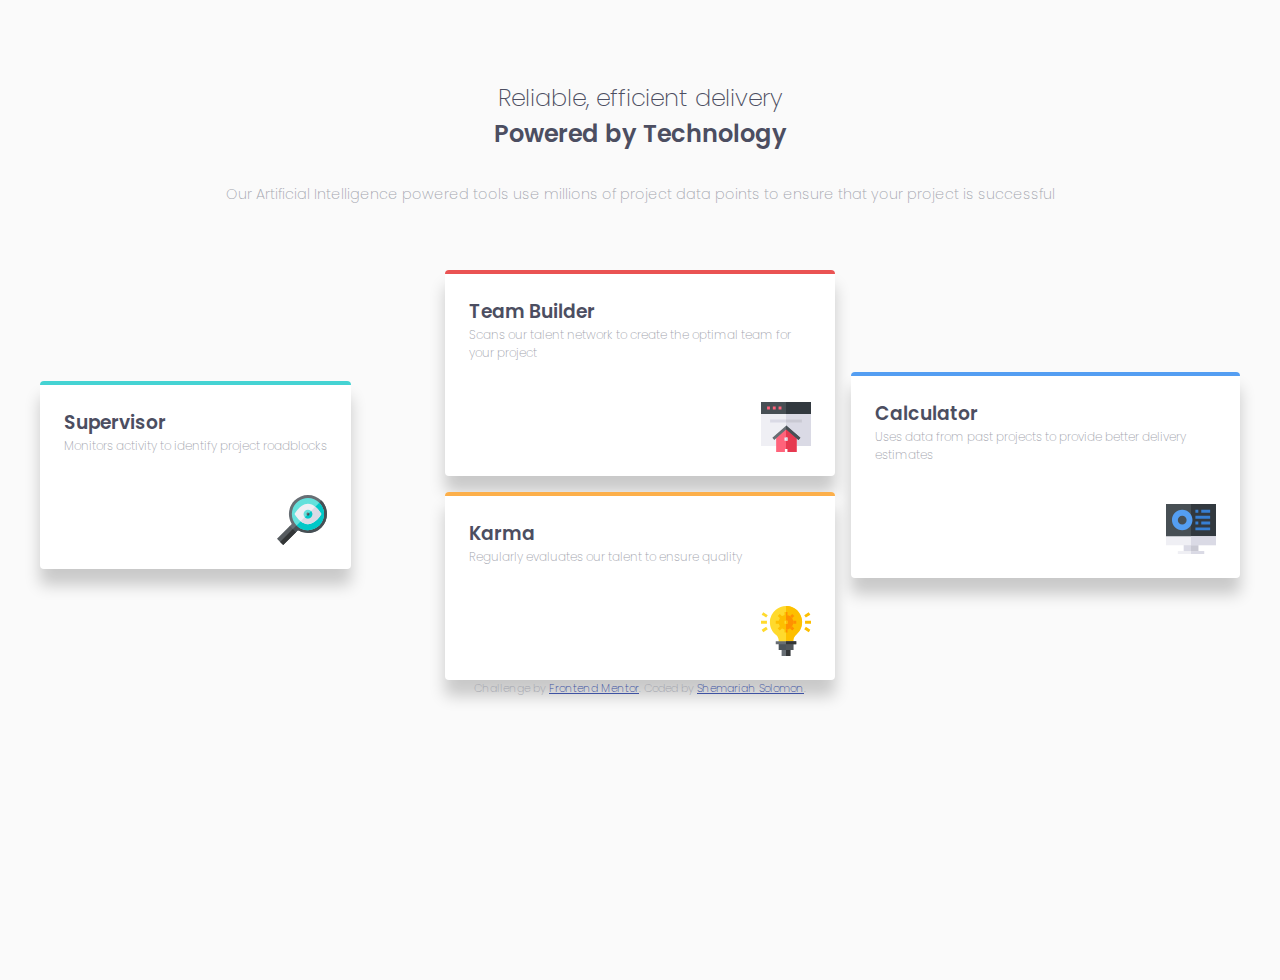
<file: index.html>
<!DOCTYPE html>
<html lang="en">
  <head>
    <meta charset="UTF-8" />
    <meta http-equiv="X-UA-Compatible" content="IE=edge" />
    <meta name="viewport" content="width=device-width, initial-scale=1.0" />
    <link rel="stylesheet" href="./css/reset.css" />
    <link rel="stylesheet" href="./css/main.css" />
    <script src="./js/main.js" defer></script>
    <link
      rel="icon"
      type="image/png"
      sizes="32x32"
      href="./images/favicon-32x32.png"
    />

    <link rel="preconnect" href="https://fonts.googleapis.com" />
    <link rel="preconnect" href="https://fonts.gstatic.com" crossorigin />
    <link
      href="https://fonts.googleapis.com/css2?family=Poppins:wght@200;400;600&display=swap"
      rel="stylesheet"
    />

    <title>Frontend Mentor | Four card feature section</title>
  </head>
  <body>
    <header class="header">
      <h1>Reliable, efficient delivery</h1>
      <h2>Powered by Technology</h2>
      <p class="head">
        Our Artificial Intelligence powered tools use millions of project data
        points to ensure that your project is successful
      </p>
    </header>

    <main>
      <section class="flex">
        <div class="vertically-centered">
          <article class="card Supervisor">
            <section class="content">
              <h3>Supervisor</h3>
              <p>Monitors activity to identify project roadblocks</p>
              <img
                src="./images/icon-supervisor.svg"
                alt=""
                width="100px"
                height="100px"
              />
            </section>
          </article>
        </div>

        <div class="middle-cards">
          <article class="card Team-Builder">
            <section class="content">
              <h3>Team Builder</h3>
              <p>
                Scans our talent network to create the optimal team for your
                project
              </p>
              <img src="./images/icon-team-builder.svg" alt="" />
            </section>
          </article>

          <article class="card Karma">
            <section class="content">
              <h3>Karma</h3>
              <p>Regularly evaluates our talent to ensure quality</p>
              <img src="./images/icon-karma.svg" alt="" />
            </section>
          </article>
        </div>

        <div class="vertically-centered">
          <article class="card Calculator">
            <section class="content">
              <h3>Calculator</h3>
              <p>
                Uses data from past projects to provide better delivery
                estimates
              </p>
              <img src="./images/icon-calculator.svg" alt="" />
            </section>
          </article>
        </div>
      </section>
    </main>

    <footer>
      <p class="attribution">
        Challenge by
        <a href="https://www.frontendmentor.io?ref=challenge" target="_blank"
          >Frontend Mentor</a
        >. Coded by <a href="#">Shemariah Solomon</a>.
      </p>
    </footer>
  </body>
</html>
</file>
<file: css/main.css>
/* Decent Defaults */

body {
  background-color: hsl(0, 0%, 98%);
  font-family: "Poppins", sans-serif;
  padding: 0 2.5rem;
}

img,
video {
  width: 50px;
  height: auto;
  margin-left: auto;
  margin-bottom: auto;
  /* justify-content: flex-end; */
}

header {
  text-align: center;
  margin-top: 5rem;
  margin-bottom: 4rem;
}

h1 {
  font-weight: 200;
  color: hsl(234, 12%, 34%);
  font-size: 1.5rem;
}

h2 {
  font-weight: 600;
  margin-bottom: 2rem;
  color: hsl(234, 12%, 34%);
}

p.head {
  font-weight: 200;
  font-size: 0.9rem;
  color: hsl(229, 6%, 66%);
}

p {
  font-weight: 200;
  font-size: 0.75rem;
  color: hsl(229, 6%, 66%);
}

.flex {
  display: flex;
}

.card {
  box-shadow: 0 1rem 1rem 0 rgba(0, 0, 0, 0.2);
  border-radius: 0.25rem;
  overflow: hidden;
  background-color: white;
}

h3 {
  font-weight: 600;
  color: hsl(234, 12%, 34%);
}

.Supervisor::before {
  display: block;
  content: "";
  background: hsl(180, 62%, 55%);
  height: 0.25rem;
}

.Team-Builder::before {
  display: block;
  content: "";
  background: hsl(0, 78%, 62%);
  height: 0.25rem;
}

.Karma::before {
  display: block;
  content: "";
  background: hsl(34, 97%, 64%);
  height: 0.25rem;
}

.Calculator::before {
  display: block;
  content: "";
  background: hsl(212, 86%, 64%);
  height: 0.25rem;
}

.content {
  padding: 1.5rem;
}

section > p {
  padding-bottom: 2.5rem;
}

.attribution {
  font-size: 11px;
  text-align: center;
}
.attribution a {
  color: hsl(228, 45%, 44%);
}

.middle-cards {
  display: grid;
  gap: 1rem;
}

/* Mobile Only */
@media (max-width: 47.9375em) {
  .flex {
    flex-direction: column;
    gap: 1rem;
  }
}

/* Desktop Only */
@media (min-width: 48em) {
  .flex {
    gap: 1rem;
  }

  .flex > * {
    width: 100%;
  }

  .vertically-centered {
    display: flex;
    align-items: center;
  }
}
</file>
